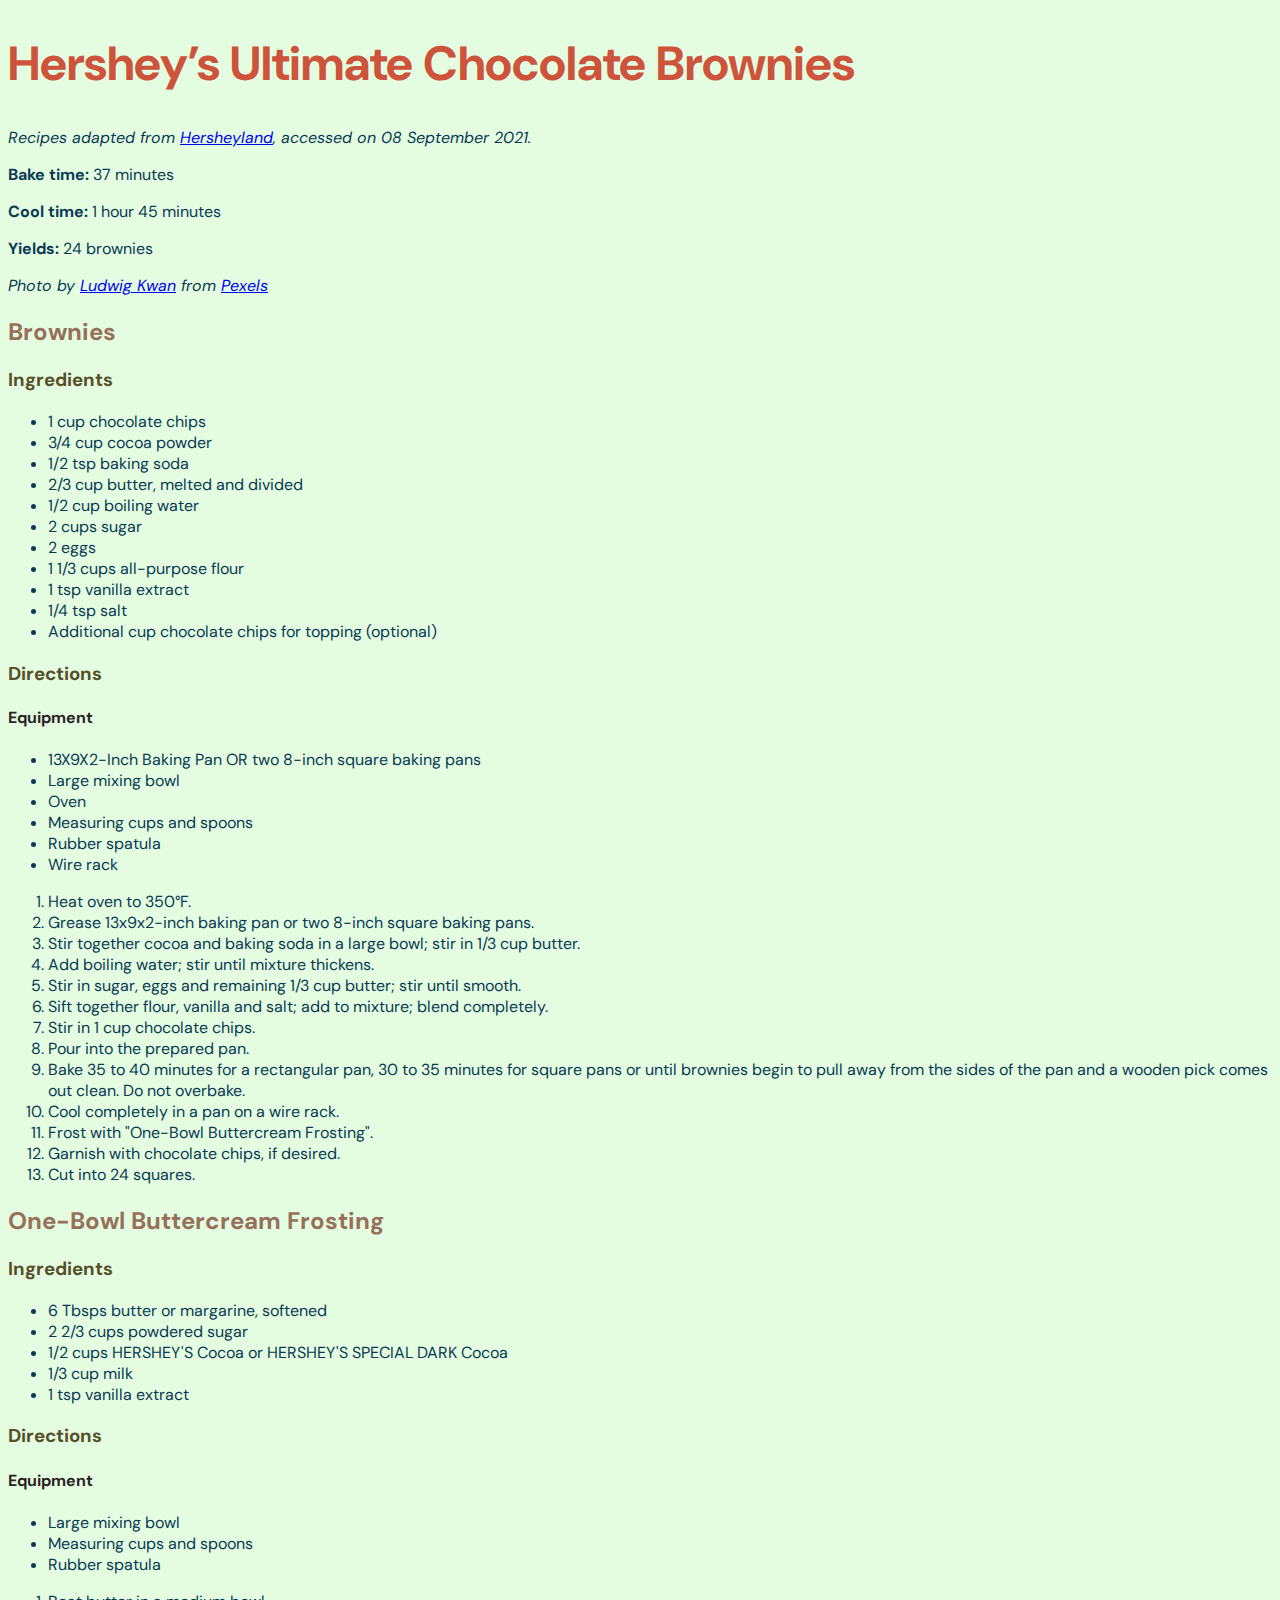
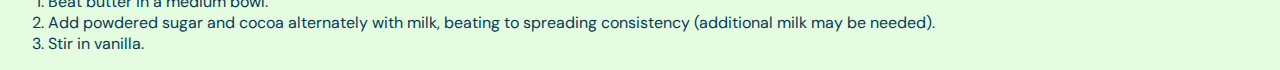
<file: week4/index.html>
<!DOCTYPE html>
<html>

<head>
	<link rel="stylesheet" type="text/css" href="style.css">
	<link rel="preconnect" href="https://fonts.googleapis.com">
	<link rel="preconnect" href="https://fonts.gstatic.com" crossorigin>
	<link href="https://fonts.googleapis.com/css2?family=DM+Sans&display=swap" rel="stylesheet">
</head>

<body>
	
	<h1>Hershey’s Ultimate Chocolate Brownies</h1>

<p>
	<i>
	Recipes adapted from <a href="https://www.hersheyland.com/recipes/hersheys-ultimate-chocolate-brownies.html">Hersheyland</a>, accessed on 08 September 2021.
	</i>
</p>

	<p><b>Bake time:</b> 37 minutes</p>
	<p><b>Cool time:</b> 1 hour 45 minutes</p>
	<p><b>Yields:</b> 24 brownies</p>

<p>
	<i>Photo by <a href="https://www.pexels.com/@ludawigakwana?utm_content=attributionCopyText&utm_medium=referral&utm_source=pexels">Ludwig Kwan</a> from <a href="https://www.pexels.com/photo/chocolate-brownies-on-a-white-ceramic-plate-7157867/?utm_content=attributionCopyText&utm_medium=referral&utm_source=pexels">Pexels</a></i>
</p>

	<h2>Brownies</h2>

	<h3>Ingredients</h3>

<ul>
	<li>1 cup chocolate chips</li>
	<li>3/4 cup cocoa powder</li>
	<li>1/2 tsp baking soda</li>
	<li>2/3 cup butter, melted and divided</li>
	<li>1/2 cup boiling water</li>
	<li>2 cups sugar</li>
	<li>2 eggs</li>
	<li>1 1/3 cups all-purpose flour</li>
	<li>1 tsp vanilla extract</li>
	<li>1/4 tsp salt</li>
	<li>Additional cup chocolate chips for topping (optional)</li>
</ul>

	<h3>Directions<h3>

	<h4>Equipment</h4>

<ul>
	<li>13X9X2-Inch Baking Pan OR two 8-inch square baking pans</li>
	<li>Large mixing bowl</li>
	<li>Oven</li>
	<li>Measuring cups and spoons</li>
	<li>Rubber spatula</li>
	<li>Wire rack</li>
</ul>

<ol>
	<li>Heat oven to 350°F.</li>
	<li>Grease 13x9x2-inch baking pan or two 8-inch square baking pans.</li>
	<li>Stir together cocoa and baking soda in a large bowl; stir in 1/3 cup butter.</li> 
	<li>Add boiling water; stir until mixture thickens.</li>
	<li>Stir in sugar, eggs and remaining 1/3 cup butter; stir until smooth.</li>
	<li>Sift together flour, vanilla and salt; add to mixture; blend completely.</li>
	<li>Stir in 1 cup chocolate chips.</li>
	<li>Pour into the prepared pan.</li>
	<li>Bake 35 to 40 minutes for a rectangular pan, 30 to 35 minutes for square pans or until brownies begin to pull away from the sides of the pan and a wooden pick comes out clean. Do not overbake.</li>
	<li>Cool completely in a pan on a wire rack.</li>
	<li>Frost with "One-Bowl Buttercream Frosting".</li>
	<li>Garnish with chocolate chips, if desired.</li>
	<li>Cut into 24 squares.</li>
</ol>

	<h2>One-Bowl Buttercream Frosting</h2>

	<h3>Ingredients</h3>

<ul>
	<li>6 Tbsps butter or margarine, softened</li>
	<li>2 2/3 cups powdered sugar</li>
	<li>1/2 cups HERSHEY'S Cocoa or HERSHEY'S SPECIAL DARK Cocoa</li>
	<li>1/3 cup milk</li>
	<li>1 tsp vanilla extract</li>
</ul>


	<h3>Directions</h3>

	<h4>Equipment</h4>

<ul>
	<li>Large mixing bowl</li>
	<li>Measuring cups and spoons</li>
	<li>Rubber spatula</li>
</ul>

<ol>
	<li>Beat butter in a medium bowl.</li>
	<li>Add powdered sugar and cocoa alternately with milk, beating to spreading consistency (additional milk may be needed).</li>
	<li>Stir in vanilla.</li>
</ol>

</body>


</html>
</file>
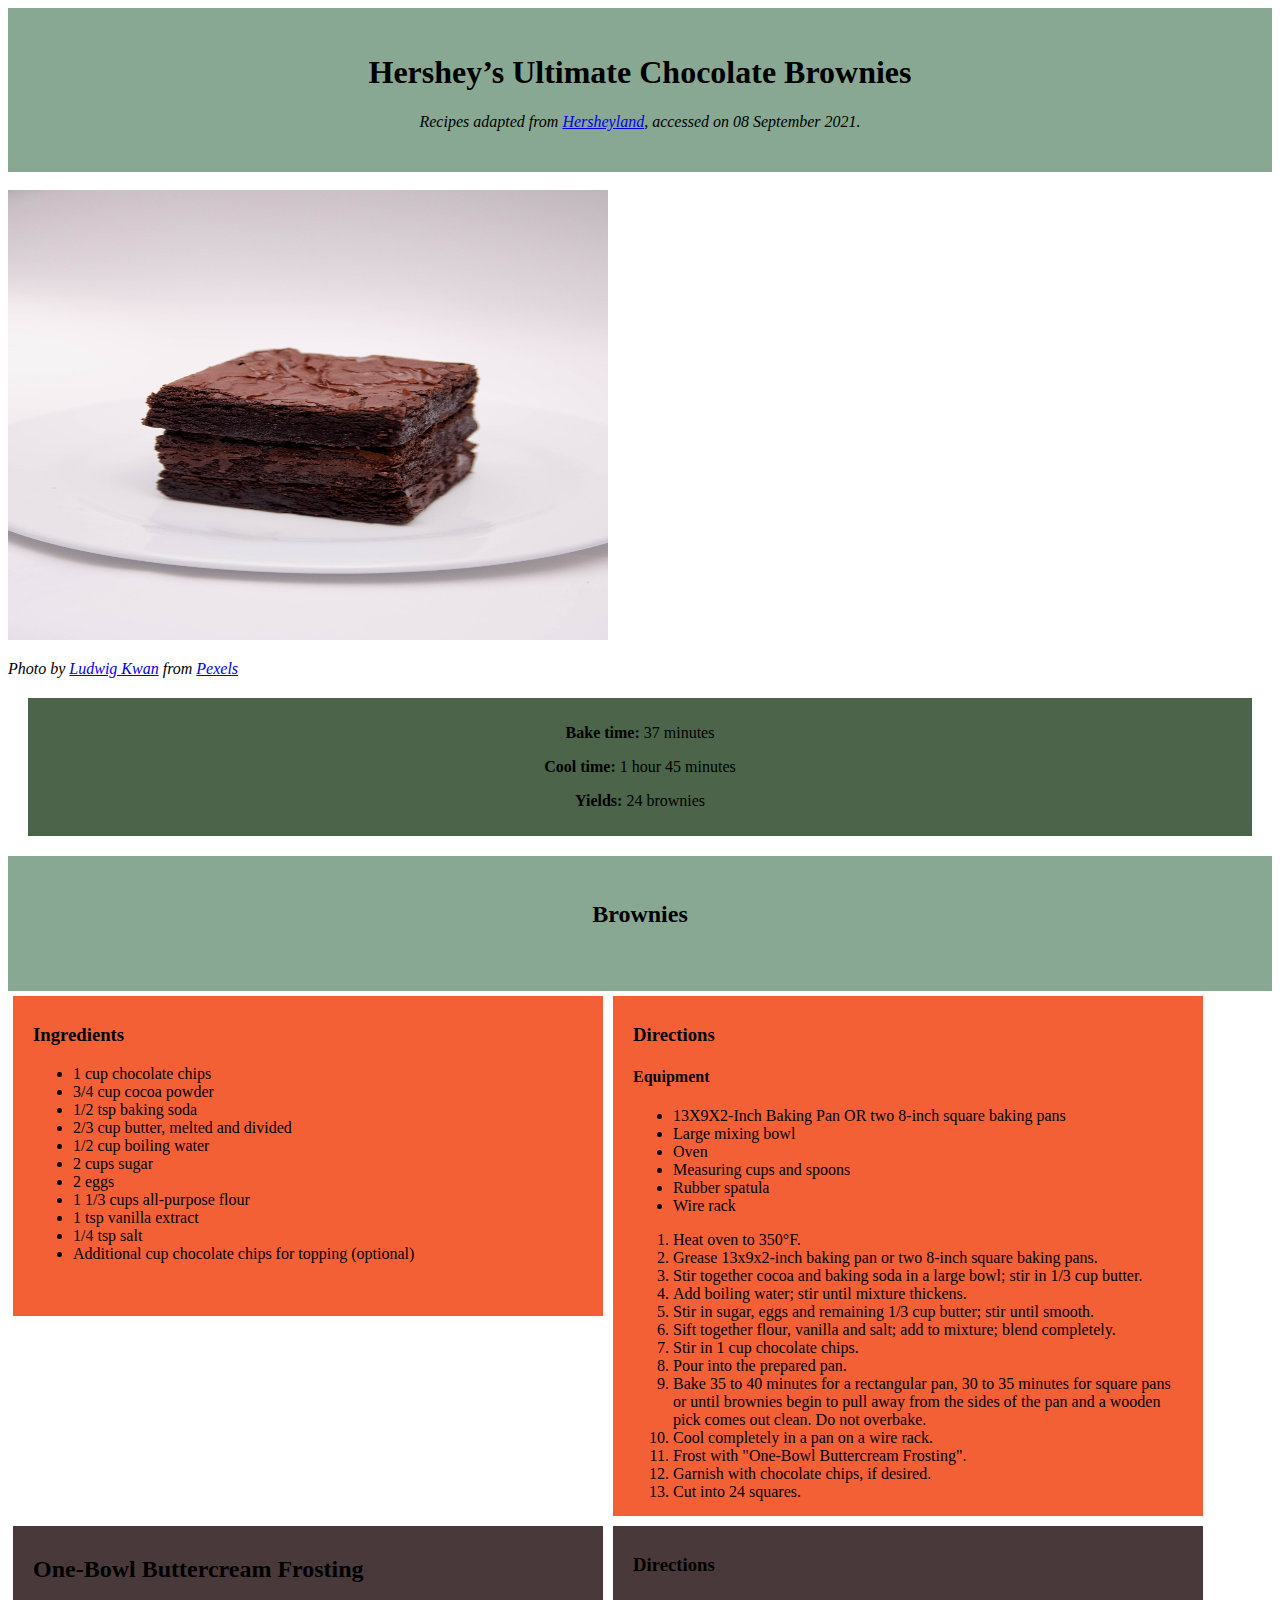
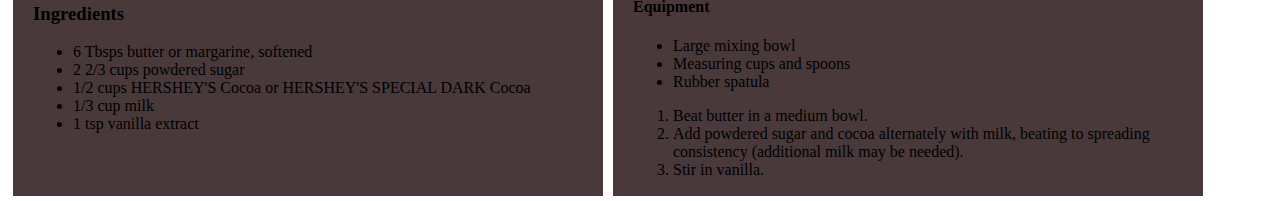
<file: week5/index.html>
<!DOCTYPE html>
<html>

<head>
	<link rel="stylesheet" type="text/css" href="style.css">
	<link rel="preconnect" href="https://fonts.googleapis.com">
	<link rel="preconnect" href="https://fonts.gstatic.com" crossorigin>
	<link href="https://fonts.googleapis.com/css2?family=DM+Sans&display=swap" rel="stylesheet">
</head>

<body>
	
<div id="Header">	
	<h1>Hershey’s Ultimate Chocolate Brownies</h1>

	<p>
	<i>
	Recipes adapted from <a href="https://www.hersheyland.com/recipes/hersheys-ultimate-chocolate-brownies.html">Hersheyland</a>, accessed on 08 September 2021.
	</i>
</p>

</div>

<br>

<img src="brownies.jpg" alt="Image of brownie" width="600" height="450" class="center">

<p>
	<i>Photo by <a href="https://www.pexels.com/@ludawigakwana?utm_content=attributionCopyText&utm_medium=referral&utm_source=pexels">Ludwig Kwan</a> from <a href="https://www.pexels.com/photo/chocolate-brownies-on-a-white-ceramic-plate-7157867/?utm_content=attributionCopyText&utm_medium=referral&utm_source=pexels">Pexels</a></i>
</p>

<div id="Info">
	<p><b>Bake time:</b> 37 minutes</p>
	<p><b>Cool time:</b> 1 hour 45 minutes</p>
	<p><b>Yields:</b> 24 brownies</p>
</div>

<div id="BrownieT">
	<h2>Brownies</h2>
<br>

</div>
<div id="BrownieIngredients">

	<h3>Ingredients</h3>

<ul>
	<li>1 cup chocolate chips</li>
	<li>3/4 cup cocoa powder</li>
	<li>1/2 tsp baking soda</li>
	<li>2/3 cup butter, melted and divided</li>
	<li>1/2 cup boiling water</li>
	<li>2 cups sugar</li>
	<li>2 eggs</li>
	<li>1 1/3 cups all-purpose flour</li>
	<li>1 tsp vanilla extract</li>
	<li>1/4 tsp salt</li>
	<li>Additional cup chocolate chips for topping (optional)</li>
</ul>

</div>

<div id="BrownieDirections">

	<h3>Directions<h3>

	<h4>Equipment</h4>

<ul>
	<li>13X9X2-Inch Baking Pan OR two 8-inch square baking pans</li>
	<li>Large mixing bowl</li>
	<li>Oven</li>
	<li>Measuring cups and spoons</li>
	<li>Rubber spatula</li>
	<li>Wire rack</li>
</ul>

<ol>
	<li>Heat oven to 350°F.</li>
	<li>Grease 13x9x2-inch baking pan or two 8-inch square baking pans.</li>
	<li>Stir together cocoa and baking soda in a large bowl; stir in 1/3 cup butter.</li> 
	<li>Add boiling water; stir until mixture thickens.</li>
	<li>Stir in sugar, eggs and remaining 1/3 cup butter; stir until smooth.</li>
	<li>Sift together flour, vanilla and salt; add to mixture; blend completely.</li>
	<li>Stir in 1 cup chocolate chips.</li>
	<li>Pour into the prepared pan.</li>
	<li>Bake 35 to 40 minutes for a rectangular pan, 30 to 35 minutes for square pans or until brownies begin to pull away from the sides of the pan and a wooden pick comes out clean. Do not overbake.</li>
	<li>Cool completely in a pan on a wire rack.</li>
	<li>Frost with "One-Bowl Buttercream Frosting".</li>
	<li>Garnish with chocolate chips, if desired.</li>
	<li>Cut into 24 squares.</li>
</ol>

</div>

<div id="FrostingIngredients">
	
	<h2>One-Bowl Buttercream Frosting</h2>

	<h3>Ingredients</h3>

<ul>
	<li>6 Tbsps butter or margarine, softened</li>
	<li>2 2/3 cups powdered sugar</li>
	<li>1/2 cups HERSHEY'S Cocoa or HERSHEY'S SPECIAL DARK Cocoa</li>
	<li>1/3 cup milk</li>
	<li>1 tsp vanilla extract</li>
</ul>

</div>

<div id="FrostingDirections">

	<h3>Directions</h3>

	<h4>Equipment</h4>

<ul>
	<li>Large mixing bowl</li>
	<li>Measuring cups and spoons</li>
	<li>Rubber spatula</li>
</ul>

<ol>
	<li>Beat butter in a medium bowl.</li>
	<li>Add powdered sugar and cocoa alternately with milk, beating to spreading consistency (additional milk may be needed).</li>
	<li>Stir in vanilla.</li>
</ol>

</div>

</body>


</html>
</file>
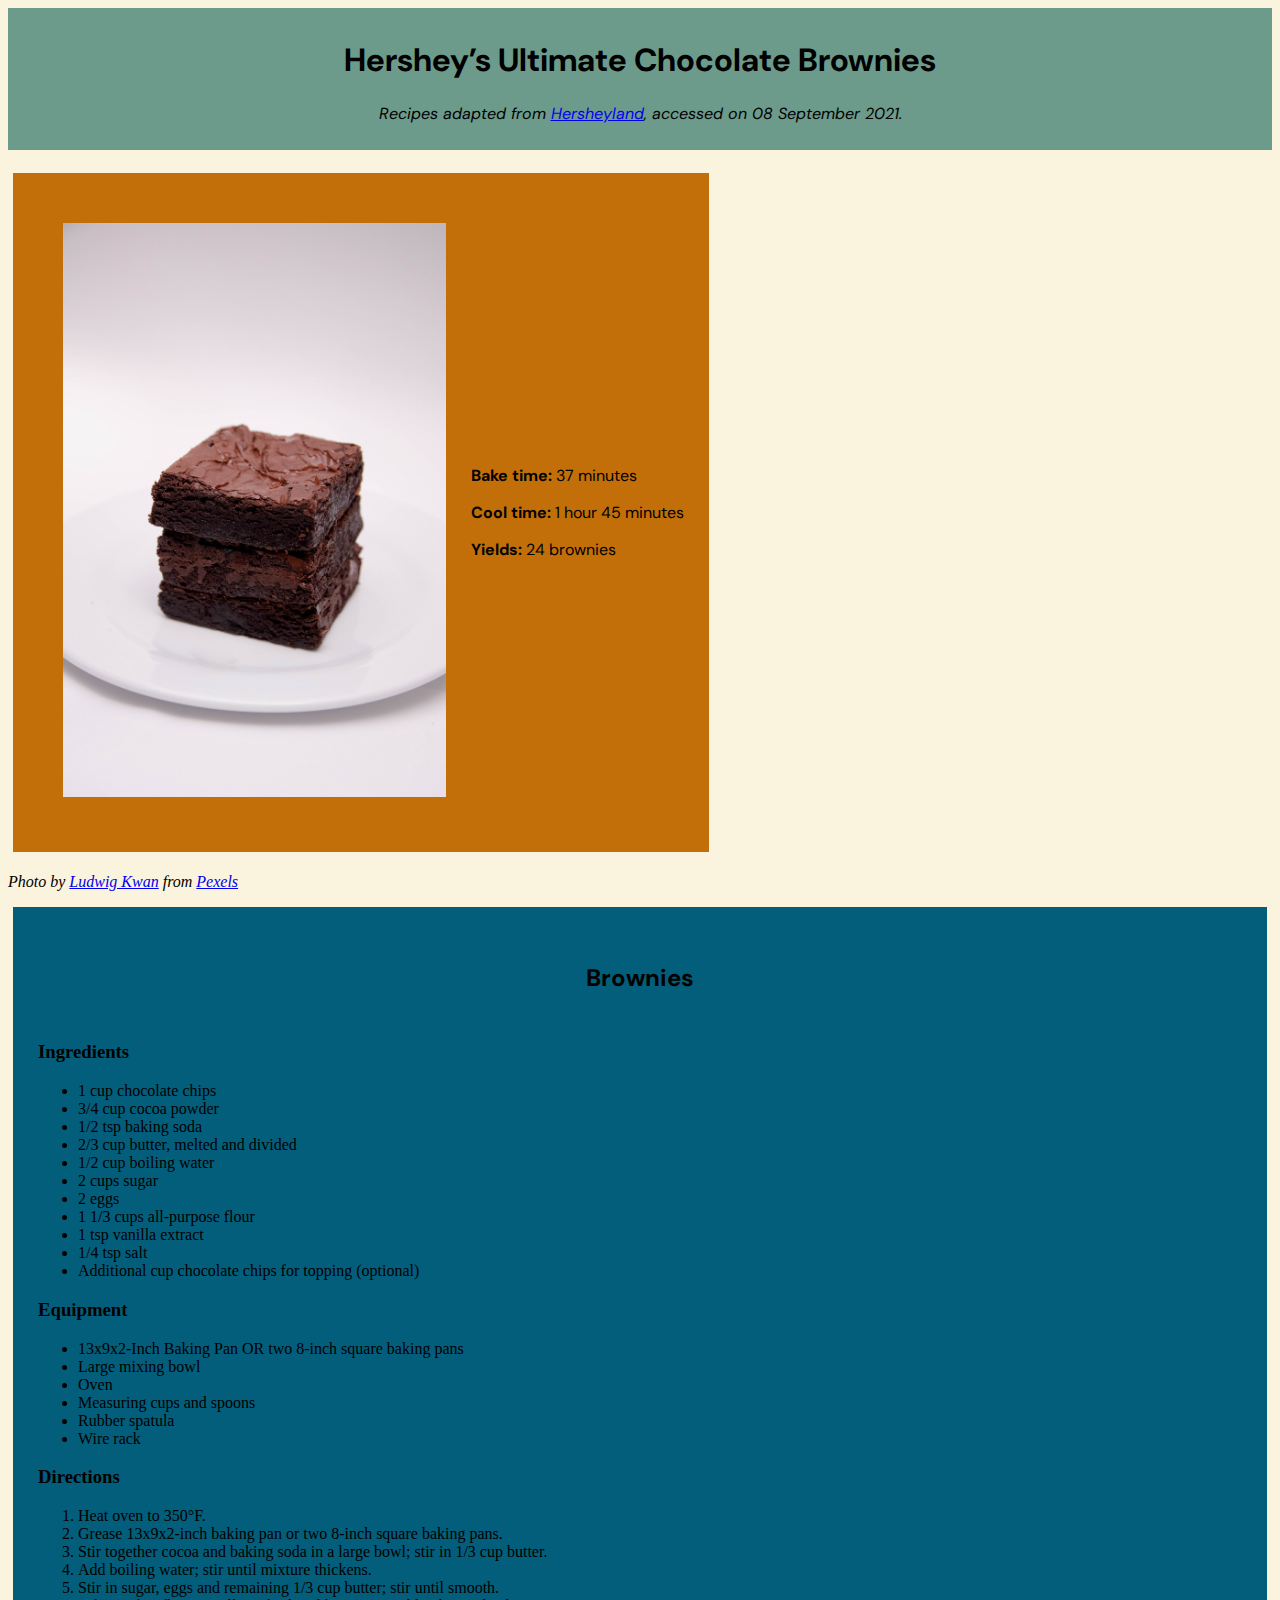
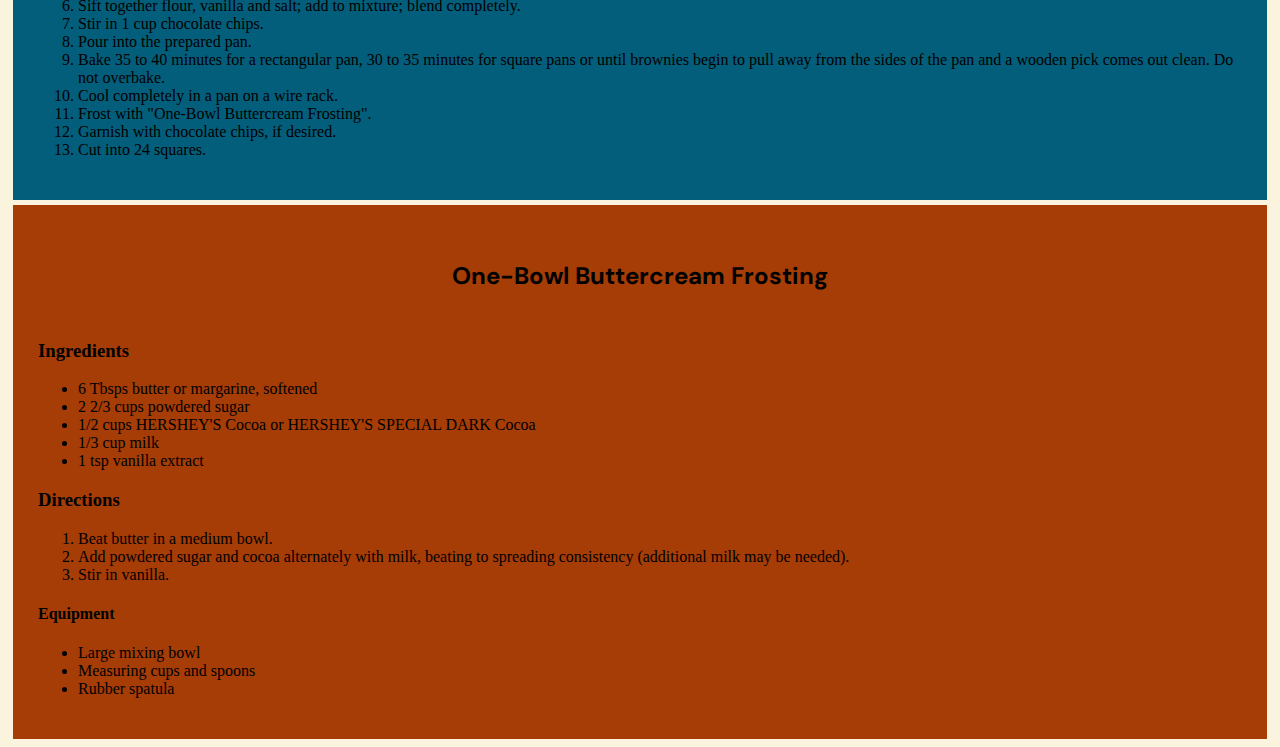
<file: week6/index.html>
<!DOCTYPE html>
<html>

<head>
	<link rel="stylesheet" type="text/css" href="style.css">
	<link rel="preconnect" href="https://fonts.googleapis.com">
	<link rel="preconnect" href="https://fonts.gstatic.com" crossorigin>
	<link href="https://fonts.googleapis.com/css2?family=DM+Sans&display=swap" rel="stylesheet">
</head>





<body style="background-color:#FAF3DD">




	
<div id="HersheyTitle">	
	<h1>Hershey’s Ultimate Chocolate Brownies</h1>






	<p>
	<i>
	Recipes adapted from <a href="https://www.hersheyland.com/recipes/hersheys-ultimate-chocolate-brownies.html">Hersheyland</a>, accessed on 08 September 2021.
	</i>
</p>

</div>






<br>



<div class="container3">

<div class="image">
	<img src="brownies.jpg" alt="Image of brownie" height="574px" width="383px" class="center">
</div>
<div class="text">

	<p><b>Bake time:</b> 37 minutes</p>
	<p><b>Cool time:</b> 1 hour 45 minutes</p>
	<p><b>Yields:</b> 24 brownies</p>

</div>
</div>

<p>
		<i>Photo by <a href="https://www.pexels.com/@ludawigakwana?utm_content=attributionCopyText&utm_medium=referral&utm_source=pexels">Ludwig Kwan</a> from <a href="https://www.pexels.com/photo/chocolate-brownies-on-a-white-ceramic-plate-7157867/?utm_content=attributionCopyText&utm_medium=referral&utm_source=pexels">Pexels</a></i>
	</p>



<div class="container1">

<div id="Btitle">
	<h2>Brownies</h2>
</div>



<div class="Bingredients">	

<div id="Bingredients2">

	<h3>Ingredients</h3>

<ul>
	<li>1 cup chocolate chips</li>
	<li>3/4 cup cocoa powder</li>
	<li>1/2 tsp baking soda</li>
	<li>2/3 cup butter, melted and divided</li>
	<li>1/2 cup boiling water</li>
	<li>2 cups sugar</li>
	<li>2 eggs</li>
	<li>1 1/3 cups all-purpose flour</li>
	<li>1 tsp vanilla extract</li>
	<li>1/4 tsp salt</li>
	<li>Additional cup chocolate chips for topping (optional)</li>
</ul>

</div>


<div class="Bequipment">

	<h3>Equipment</h3>

<ul>
	<li>13x9x2-Inch Baking Pan OR two 8-inch square baking pans</li>
	<li>Large mixing bowl</li>
	<li>Oven</li>
	<li>Measuring cups and spoons</li>
	<li>Rubber spatula</li>
	<li>Wire rack</li>
</ul>

</div>


<div id="Bdirections1">

<h3>Directions</h3>

<ol>
	<li>Heat oven to 350°F.</li>
	<li>Grease 13x9x2-inch baking pan or two 8-inch square baking pans.</li>
	<li>Stir together cocoa and baking soda in a large bowl; stir in 1/3 cup butter.</li> 
	<li>Add boiling water; stir until mixture thickens.</li>
	<li>Stir in sugar, eggs and remaining 1/3 cup butter; stir until smooth.</li>
	<li>Sift together flour, vanilla and salt; add to mixture; blend completely.</li>
	<li>Stir in 1 cup chocolate chips.</li>
	<li>Pour into the prepared pan.</li>
	<li>Bake 35 to 40 minutes for a rectangular pan, 30 to 35 minutes for square pans or until brownies begin to pull away from the sides of the pan and a wooden pick comes out clean. Do not overbake.</li>
	<li>Cool completely in a pan on a wire rack.</li>
	<li>Frost with "One-Bowl Buttercream Frosting".</li>
	<li>Garnish with chocolate chips, if desired.</li>
	<li>Cut into 24 squares.</li>
</ol>
</div>

</div>
</div>











<div class="container2">

	
<div id="BCtitle">
	<h2>One-Bowl Buttercream Frosting</h2>
</div>

<div id="BCingredients">
	<h3>Ingredients</h3>


<ul>
	<li>6 Tbsps butter or margarine, softened</li>
	<li>2 2/3 cups powdered sugar</li>
	<li>1/2 cups HERSHEY'S Cocoa or HERSHEY'S SPECIAL DARK Cocoa</li>
	<li>1/3 cup milk</li>
	<li>1 tsp vanilla extract</li>
</ul>

</div>


<div id="BCdirections">

	<h3>Directions</h3>

<ol>
	<li>Beat butter in a medium bowl.</li>
	<li>Add powdered sugar and cocoa alternately with milk, beating to spreading consistency (additional milk may be needed).</li>
	<li>Stir in vanilla.</li>
</ol>

<div id="BCequipment">

	<h4>Equipment</h4>


<ul>
	<li>Large mixing bowl</li>
	<li>Measuring cups and spoons</li>
	<li>Rubber spatula</li>
</ul>

</div>

</div>





</body>


</html>
</file>
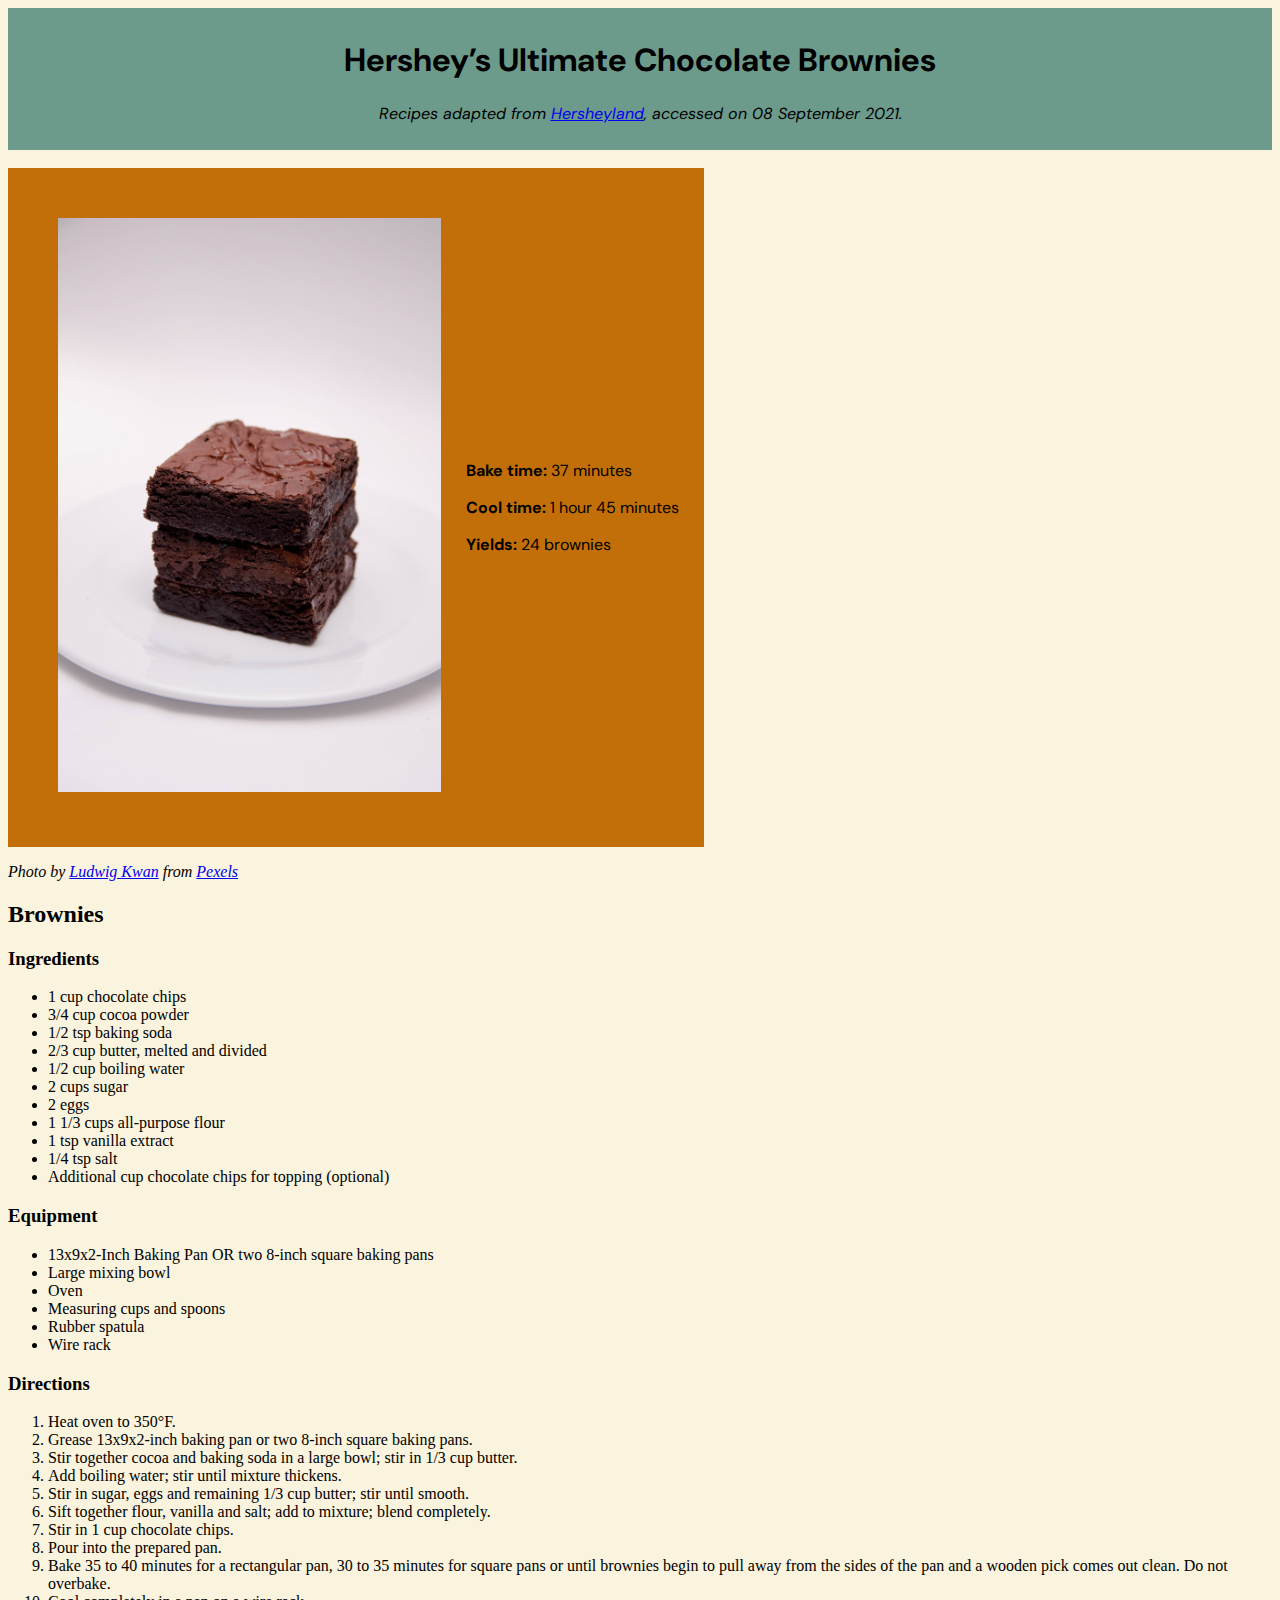
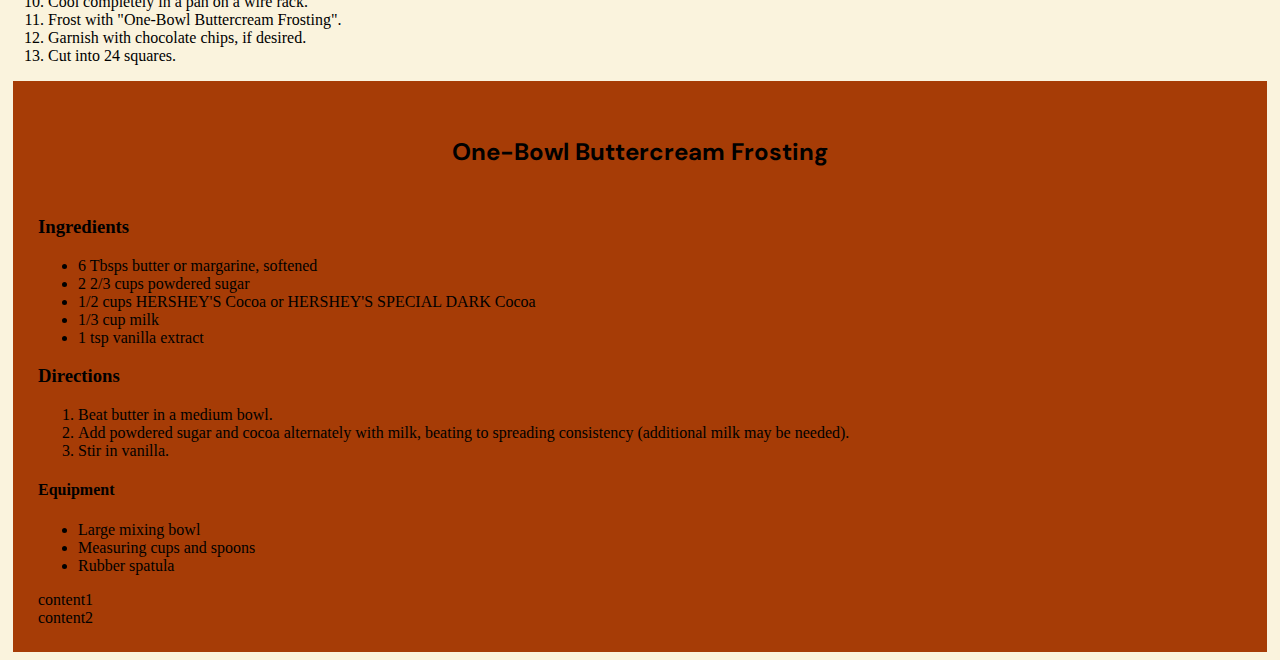
<file: week7/index.html>
<!DOCTYPE html>
<html>

<head>
	<link rel="stylesheet" type="text/css" href="style.css">
	<link rel="preconnect" href="https://fonts.googleapis.com">
	<link rel="preconnect" href="https://fonts.gstatic.com" crossorigin>
	<link href="https://fonts.googleapis.com/css2?family=DM+Sans&display=swap" rel="stylesheet">
</head>





<body style="background-color:#FAF3DD">




	
<div id="HersheyTitle">	
	<h1>Hershey’s Ultimate Chocolate Brownies</h1>






	<p>
	<i>
	Recipes adapted from <a href="https://www.hersheyland.com/recipes/hersheys-ultimate-chocolate-brownies.html">Hersheyland</a>, accessed on 08 September 2021.
	</i>
</p>

</div>






<br>



<div class="container3">

<div class="image">
	<img src="brownies.jpg" alt="Image of brownie" height="574px" width="383px" class="center">
</div>
<div class="text">

	<p><b>Bake time:</b> 37 minutes</p>
	<p><b>Cool time:</b> 1 hour 45 minutes</p>
	<p><b>Yields:</b> 24 brownies</p>

</div>
</div>

<p>
		<i>Photo by <a href="https://www.pexels.com/@ludawigakwana?utm_content=attributionCopyText&utm_medium=referral&utm_source=pexels">Ludwig Kwan</a> from <a href="https://www.pexels.com/photo/chocolate-brownies-on-a-white-ceramic-plate-7157867/?utm_content=attributionCopyText&utm_medium=referral&utm_source=pexels">Pexels</a></i>
	</p>



	<h2>Brownies</h2>

<div class="column">

	<h3>Ingredients</h3>

<ul>
	<li>1 cup chocolate chips</li>
	<li>3/4 cup cocoa powder</li>
	<li>1/2 tsp baking soda</li>
	<li>2/3 cup butter, melted and divided</li>
	<li>1/2 cup boiling water</li>
	<li>2 cups sugar</li>
	<li>2 eggs</li>
	<li>1 1/3 cups all-purpose flour</li>
	<li>1 tsp vanilla extract</li>
	<li>1/4 tsp salt</li>
	<li>Additional cup chocolate chips for topping (optional)</li>
</ul>


	<h3>Equipment</h3>

<ul>
	<li>13x9x2-Inch Baking Pan OR two 8-inch square baking pans</li>
	<li>Large mixing bowl</li>
	<li>Oven</li>
	<li>Measuring cups and spoons</li>
	<li>Rubber spatula</li>
	<li>Wire rack</li>
</ul>

</div>

<div class="column">

<h3>Directions</h3>

<ol>
	<li>Heat oven to 350°F.</li>
	<li>Grease 13x9x2-inch baking pan or two 8-inch square baking pans.</li>
	<li>Stir together cocoa and baking soda in a large bowl; stir in 1/3 cup butter.</li> 
	<li>Add boiling water; stir until mixture thickens.</li>
	<li>Stir in sugar, eggs and remaining 1/3 cup butter; stir until smooth.</li>
	<li>Sift together flour, vanilla and salt; add to mixture; blend completely.</li>
	<li>Stir in 1 cup chocolate chips.</li>
	<li>Pour into the prepared pan.</li>
	<li>Bake 35 to 40 minutes for a rectangular pan, 30 to 35 minutes for square pans or until brownies begin to pull away from the sides of the pan and a wooden pick comes out clean. Do not overbake.</li>
	<li>Cool completely in a pan on a wire rack.</li>
	<li>Frost with "One-Bowl Buttercream Frosting".</li>
	<li>Garnish with chocolate chips, if desired.</li>
	<li>Cut into 24 squares.</li>
</ol>

</div>











<div class="container2">

	
<div id="BCtitle">
	<h2>One-Bowl Buttercream Frosting</h2>
</div>

<div id="BCingredients">
	<h3>Ingredients</h3>


<ul>
	<li>6 Tbsps butter or margarine, softened</li>
	<li>2 2/3 cups powdered sugar</li>
	<li>1/2 cups HERSHEY'S Cocoa or HERSHEY'S SPECIAL DARK Cocoa</li>
	<li>1/3 cup milk</li>
	<li>1 tsp vanilla extract</li>
</ul>

</div>


<div id="BCdirections">

	<h3>Directions</h3>

<ol>
	<li>Beat butter in a medium bowl.</li>
	<li>Add powdered sugar and cocoa alternately with milk, beating to spreading consistency (additional milk may be needed).</li>
	<li>Stir in vanilla.</li>
</ol>

<div id="BCequipment">

	<h4>Equipment</h4>


<ul>
	<li>Large mixing bowl</li>
	<li>Measuring cups and spoons</li>
	<li>Rubber spatula</li>
</ul>

</div>

</div>



<div class="row">

<div class="column">content1</div>
<div class="column">content2</div>

</div>










</body>


</html>
</file>
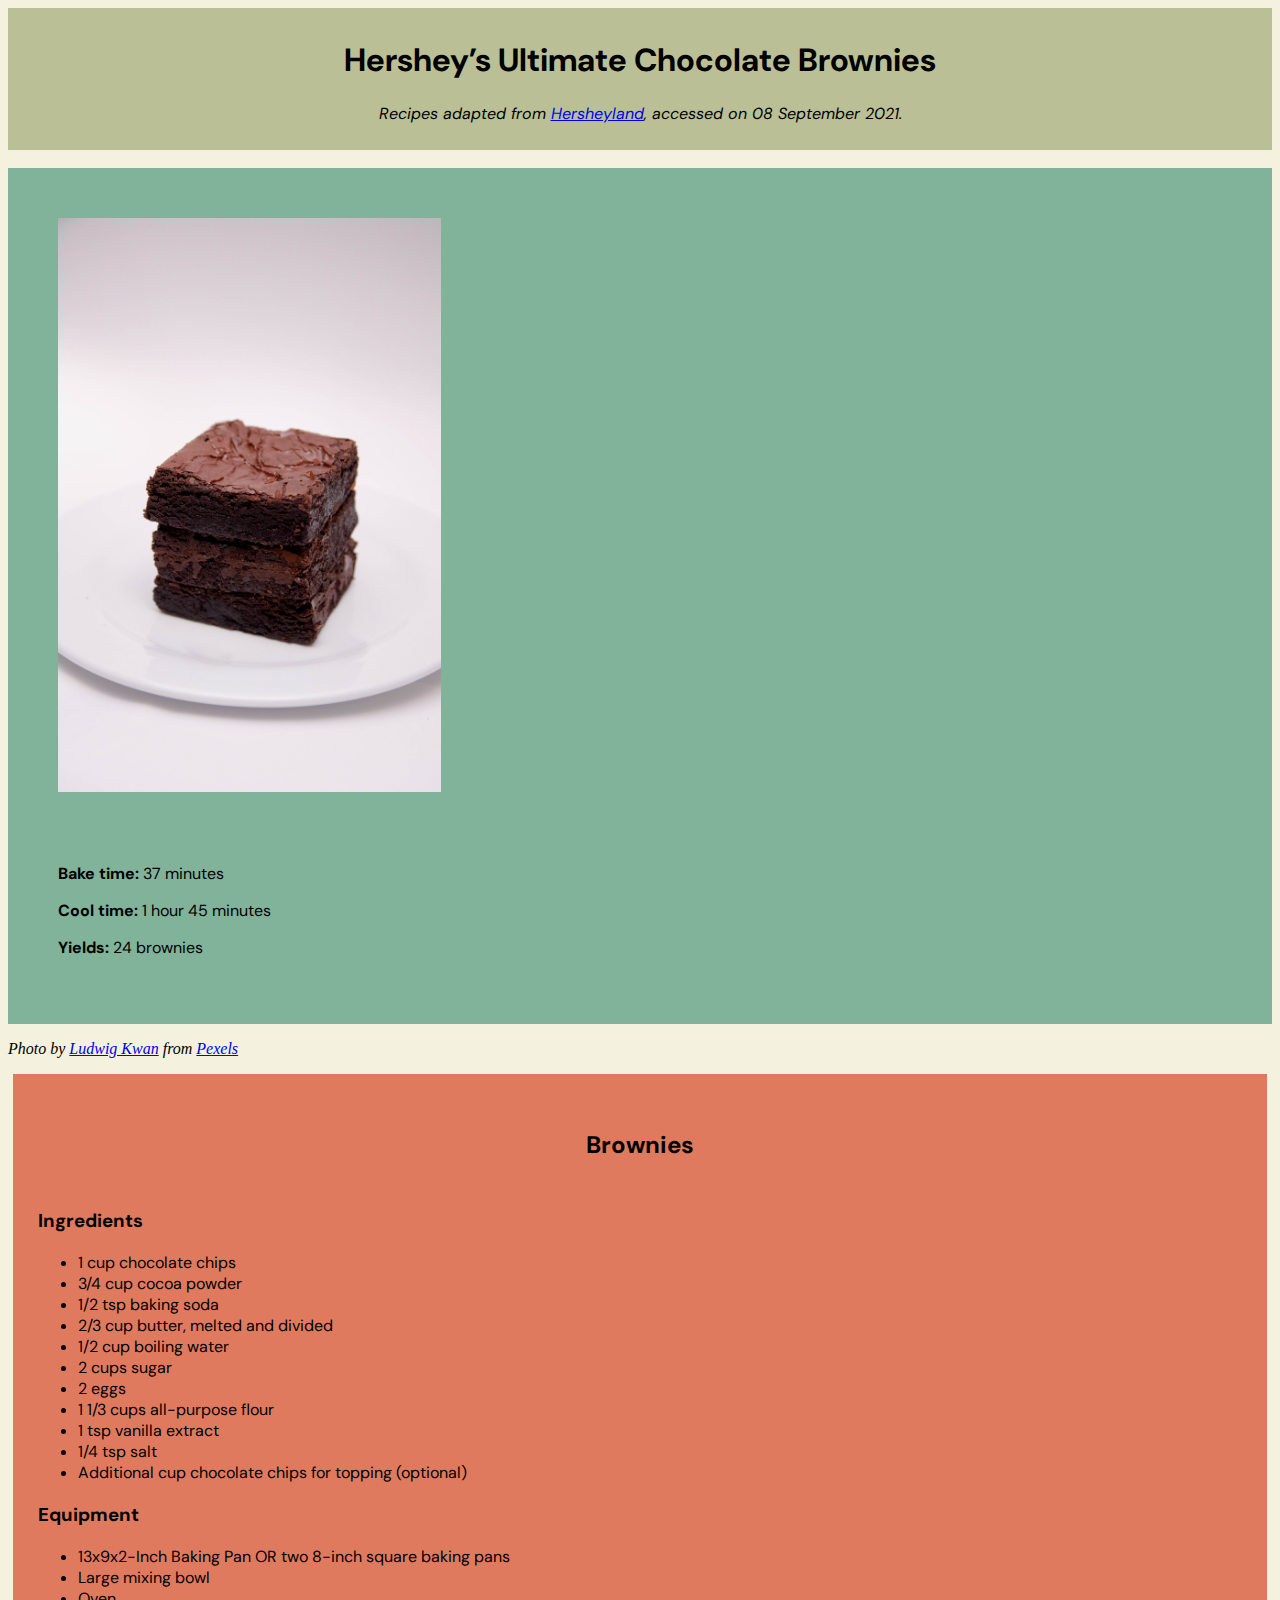
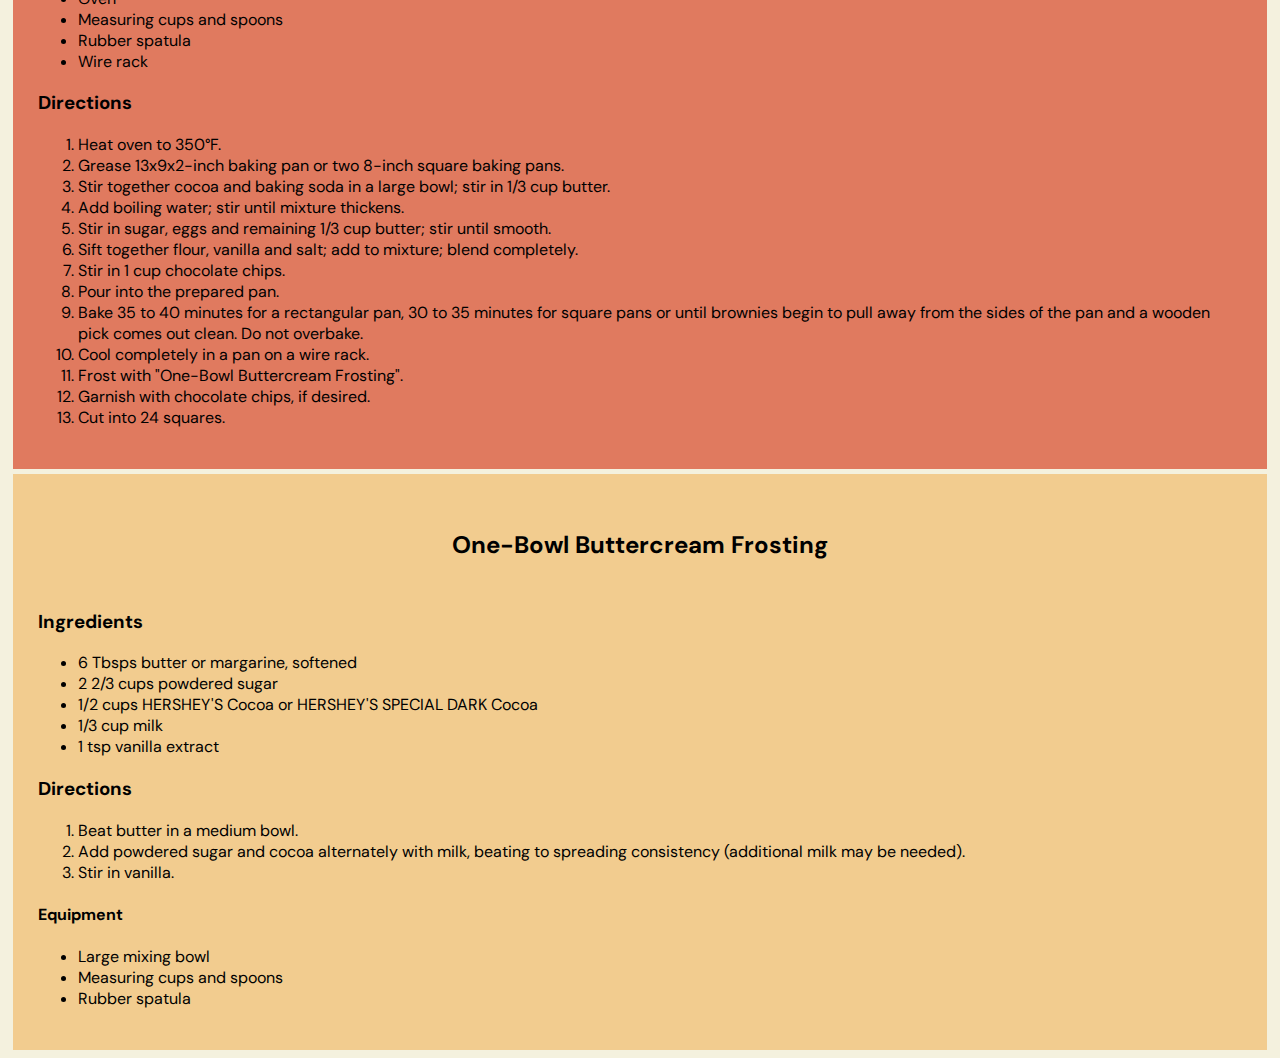
<file: week8/index.html>
<!DOCTYPE html>
<html>

<head>
	<link rel="stylesheet" type="text/css" href="style.css">
	<link rel="preconnect" href="https://fonts.googleapis.com">
	<link rel="preconnect" href="https://fonts.gstatic.com" crossorigin>
	<link href="https://fonts.googleapis.com/css2?family=DM+Sans&display=swap" rel="stylesheet">
</head>


<body style="background-color:#F4F1DE">



	
<div id="HersheyTitle">	
	<h1>Hershey’s Ultimate Chocolate Brownies</h1>






	<p>
	<i>
	Recipes adapted from <a><a href="https://www.hersheyland.com/recipes/hersheys-ultimate-chocolate-brownies.html">Hersheyland</a></a>, accessed on 08 September 2021.
	</i>
</p>

</div>

<br>



<div class="ImageInfoContainer">

<div id="image">
	<img src="brownies.jpg" alt="Image of brownie" height="574px" width="383px" class="center">
</div>
<div id="text">

	<p><b>Bake time:</b> 37 minutes</p>
	<p><b>Cool time:</b> 1 hour 45 minutes</p>
	<p><b>Yields:</b> 24 brownies</p>

</div>

</div>

<p>
		<i>Photo by <a href="https://www.pexels.com/@ludawigakwana?utm_content=attributionCopyText&utm_medium=referral&utm_source=pexels">Ludwig Kwan</a> from <a href="https://www.pexels.com/photo/chocolate-brownies-on-a-white-ceramic-plate-7157867/?utm_content=attributionCopyText&utm_medium=referral&utm_source=pexels">Pexels</a></i>
	</p>




<div class="BrownieContainer">


<div id="BrownieHeader">
	<h2>Brownies</h2>
</div> <!------ Ending Brownie Header Div ------->



<div class="BrownieDirections">
	<h3>Ingredients</h3>
<ul>
	<li>1 cup chocolate chips</li>
	<li>3/4 cup cocoa powder</li>
	<li>1/2 tsp baking soda</li>
	<li>2/3 cup butter, melted and divided</li>
	<li>1/2 cup boiling water</li>
	<li>2 cups sugar</li>
	<li>2 eggs</li>
	<li>1 1/3 cups all-purpose flour</li>
	<li>1 tsp vanilla extract</li>
	<li>1/4 tsp salt</li>
	<li>Additional cup chocolate chips for topping (optional)</li>
</ul>

	<h3>Equipment</h3>
<ul>
	<li>13x9x2-Inch Baking Pan OR two 8-inch square baking pans</li>
	<li>Large mixing bowl</li>
	<li>Oven</li>
	<li>Measuring cups and spoons</li>
	<li>Rubber spatula</li>
	<li>Wire rack</li>
</ul>
</div> <!------ Ending Brownie Directions Div ------->

<div class="BrownieDirections">
	<h3>Directions</h3>

<ol>
	<li>Heat oven to 350°F.</li>
	<li>Grease 13x9x2-inch baking pan or two 8-inch square baking pans.</li>
	<li>Stir together cocoa and baking soda in a large bowl; stir in 1/3 cup butter.</li> 
	<li>Add boiling water; stir until mixture thickens.</li>
	<li>Stir in sugar, eggs and remaining 1/3 cup butter; stir until smooth.</li>
	<li>Sift together flour, vanilla and salt; add to mixture; blend completely.</li>
	<li>Stir in 1 cup chocolate chips.</li>
	<li>Pour into the prepared pan.</li>
	<li>Bake 35 to 40 minutes for a rectangular pan, 30 to 35 minutes for square pans or until brownies begin to pull away from the sides of the pan and a wooden pick comes out clean. Do not overbake.</li>
	<li>Cool completely in a pan on a wire rack.</li>
	<li>Frost with "One-Bowl Buttercream Frosting".</li>
	<li>Garnish with chocolate chips, if desired.</li>
	<li>Cut into 24 squares.</li>
</ol>
</div> <!------ Ending Brownie Directions Div -------> 

</div> <!------ Ending Brownie Container Div ------->




<div class="ButtercreamContainer">

	
<div id="ButtercreamHeader">
	<h2>One-Bowl Buttercream Frosting</h2>
</div> <!------ Ending Buttercream Header Div ------->


	<h3>Ingredients</h3>

<ul>
	<li>6 Tbsps butter or margarine, softened</li>
	<li>2 2/3 cups powdered sugar</li>
	<li>1/2 cups HERSHEY'S Cocoa or HERSHEY'S SPECIAL DARK Cocoa</li>
	<li>1/3 cup milk</li>
	<li>1 tsp vanilla extract</li>
</ul>


	<h3>Directions</h3>

<ol>
	<li>Beat butter in a medium bowl.</li>
	<li>Add powdered sugar and cocoa alternately with milk, beating to spreading consistency (additional milk may be needed).</li>
	<li>Stir in vanilla.</li>
</ol>


	<h4>Equipment</h4>

<ul>
	<li>Large mixing bowl</li>
	<li>Measuring cups and spoons</li>
	<li>Rubber spatula</li>
</ul>

</div> <!------ Ending Buttercream Container Div ------->


</body>


</html>
</file>
<file: week4/style.css>
body 	{font-family: 'DM Sans',sans-serif;
		background-color: #E4FDE1;
		color: #0B3954;}

h1 		{color: #CD533B;
		font-size: 3em;}

h2		{color: #96705B;}

h3		{color: #574F2A;}

h4		{color: #2E1F27;}
</file>
<file: week5/style.css>
#Header {background-color: #89A894;
		padding: 25px;
		text-align: center;
}

#Info {background-color: #4B644A;
		padding: 25px;
		text-align: center;
    	margin: 20px;
    	padding-left: 10px;
    	padding-right: 10px;
    	padding-bottom: 10px;
    	padding-top: 10px;
    	float: center;
}

#BrownieT {background-color: #89A894;
		padding: 25px;
		text-align: center;

	}

#BrownieIngredients {background-color: #F46036;
		padding: 25px;
		height: 300px;
    	width: 550px;
    	margin: 5px;
    	padding-left: 20px;
    	padding-right: 20px;
    	padding-bottom: 10px;
    	padding-top: 10px;
    	float: left;
}

#BrownieDirections {background-color: #F46036;
		padding: 25px;
		height: 500px;
    	width: 550px;
    	margin: 5px;
    	padding-left: 20px;
    	padding-right: 20px;
    	padding-bottom: 10px;
    	padding-top: 10px;
    	float: left;
}

#FrostingIngredients {background-color: #49393B;
		padding: 25px;
		height: 250px;
    	width: 550px;
    	margin: 5px;
    	padding-left: 20px;
    	padding-right: 20px;
    	padding-bottom: 10px;
    	padding-top: 10px;
    	float: left;
}

#FrostingDirections {background-color: #49393B;
		text-color: #FFD6BA;
		padding: 25px;
		height: 250px;
    	width: 550px;
    	margin: 5px;
    	padding-left: 20px;
    	padding-right: 20px;
    	padding-bottom: 10px;
    	padding-top: 10px;
    	float: left;
    }
</file>
<file: week6/style.css>
#HersheyTitle {background-color: #6C9A8B;
		padding: 10px;
		text-align: center;
		font-family: 'DM Sans',sans-serif;
}

#BrownieInformation {background-color: #4B644A;
		text-align: center;
		margin-bottom:  5px;
    	padding:  25px;
    	font-family: 'DM Sans',sans-serif;
}

.container1 {background-color: #035E7B;
		margin: 5px;
		padding: 25px;
}

.container2 {background-color: #A63C06;
		margin: 5px;
		padding: 25px;
}

.container3 {background-color: #C36F09;
		margin: 5px;
		padding: 25px;
		display: inline-flex;
		align-items: bottom;
		justify-items: baseline;
		align-items: center;
		font-family: 'DM Sans',sans-serif;
}

.image {padding: 25px;
}

#Btitle {padding: 10px;
	text-align: center;
	font-family: 'DM Sans',sans-serif;
}

#BCtitle {padding: 10px;
	text-align: center;
	font-family: 'DM Sans',sans-serif;
}

.row:after {
  content: "";
  display: table;
  clear: both;
}

#Bingredients, #Bequipment {width: 50%;
	float: left;
}

#Bdirections {content: center;
}
</file>
<file: week7/style.css>
#HersheyTitle {background-color: #6C9A8B;
		padding: 10px;
		text-align: center;
		font-family: 'DM Sans',sans-serif;
}

#BrownieInformation {background-color: #4B644A;
		text-align: center;
		margin-bottom:  5px;
    	padding:  25px;
    	font-family: 'DM Sans',sans-serif;
}

.container1 {background-color: #035E7B;
		margin: 5px;
		padding: 25px;
}

.container2 {background-color: #A63C06;
		margin: 5px;
		padding: 25px;
}

.container3 {background-color: #C36F09;
		padding: 25px;
		display: inline-flex;
		align-items: bottom;
		align-items: center;
		font-family: 'DM Sans',sans-serif;
		margin: auto;
}

.image {padding: 25px;
}

#Btitle {padding: 10px;
	text-align: center;
	font-family: 'DM Sans',sans-serif;
}

#BCtitle {padding: 10px;
	text-align: center;
	font-family: 'DM Sans',sans-serif;
}

.row:after {
  content: "";
  display: table;
  clear: both;
}

#Bingredients, #Bequipment {width: 50%;
	float: left;
}

#Bdirections {content: center;
}
</file>
<file: week8/style.css>
#HersheyTitle {
		background-color: #BABF95;
		padding: 10px;
		text-align: center;
		font-family: 'DM Sans',sans-serif;
}

.BrownieContainer {
		background-color: #E07A5F;
		margin: 5px;
		padding: 25px;
		font-family: 'DM Sans',sans-serif;
}

.ButtercreamContainer {
		background-color: #F2CC8F;
		margin: 5px;
		padding: 25px;
		font-family: 'DM Sans',sans-serif;
}

.ImageInfoContainer {
		background-color: #81B29A;
		padding: 25px;
		font-family: 'DM Sans',sans-serif;
}

#image, #text {
	padding: 25px;
}

#BrownieHeader {
	padding: 10px;
	text-align: center;
	font-family: 'DM Sans',sans-serif;
}

#ButtercreamHeader {
	padding: 10px;
	text-align: center;
	font-family: 'DM Sans',sans-serif;
}


@media screen and (max-width: 700px) {
  body {
    background-color: black;
  }
}

a:hover {
	background-color: yellow;
}


/*------ .BrownieDirections {float: left; width: 45%} -------*/
</file>
